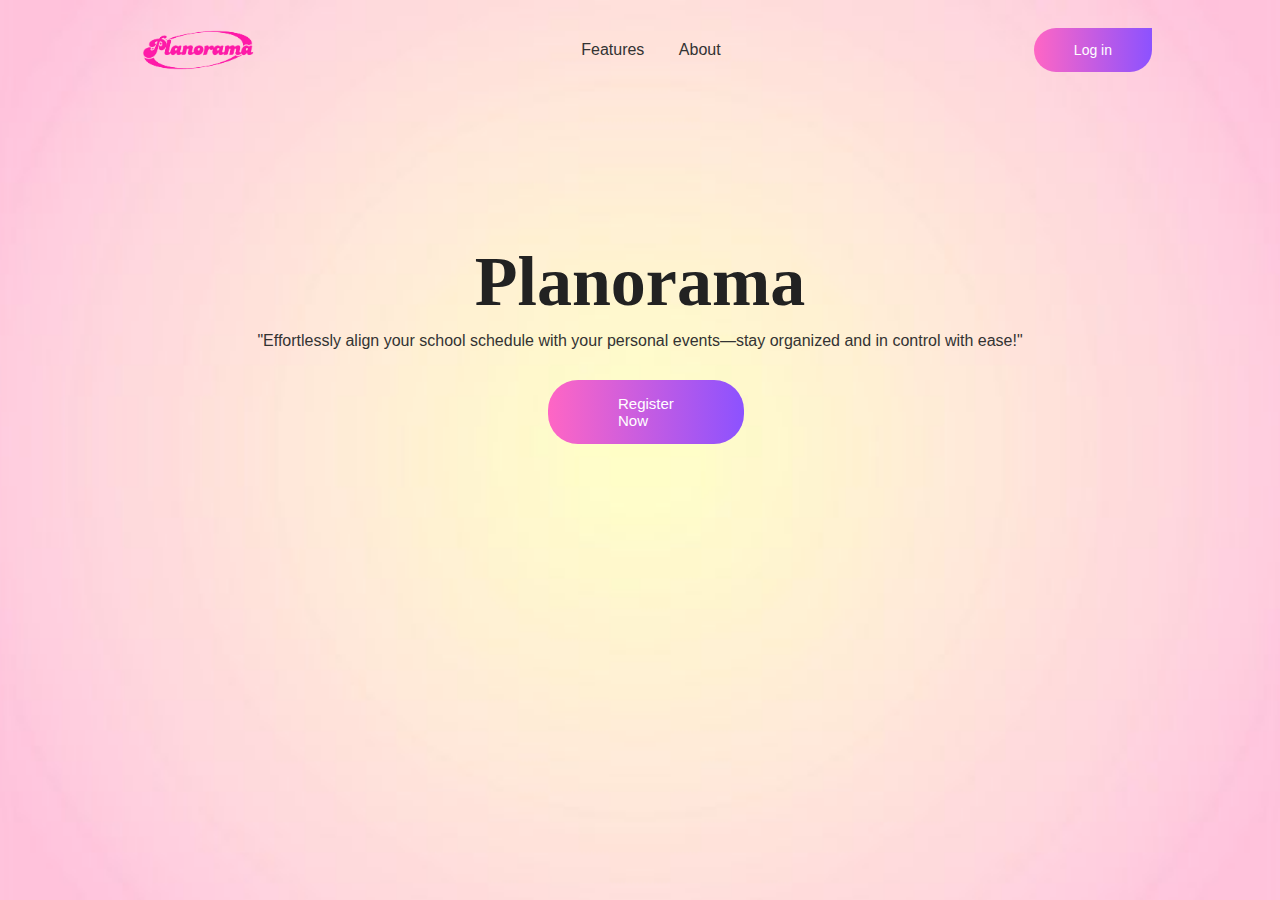
<file: index.html>
<!DOCTYPE html>
<html>
<head>
    <meta charset="UTF-8">
    <meta http-equiv="X-UA-Compatible" content="IE=edge">
    <meta name="viewport" content="width=device-width, initial-scale=1.0">
    <link rel="icon" type="image/png" href="fav.png">
    <title> Planorama </title>
    <link rel="stylesheet" href="style.css">
</head>

<body>
    <div id="background">
        <nav>
            <img src="logo.png" class="logo">
            <ul>
                <li><a href="#"> Features</a></li>
                <li><a href="#"> About</a></li>
            </ul>
        <div>
            <a href="login.html" class="login-btn">Log in</a>
        </div>
        </nav>

        <div class="content"> 
            <h1>Planorama</h1>
            <p> "Effortlessly align your school schedule with your personal events—stay organized and in control with ease!" </p>
            <a href="login.html" class="btn"> Register Now</a>
        </div>

    </div>
</body>
</html>
</file>
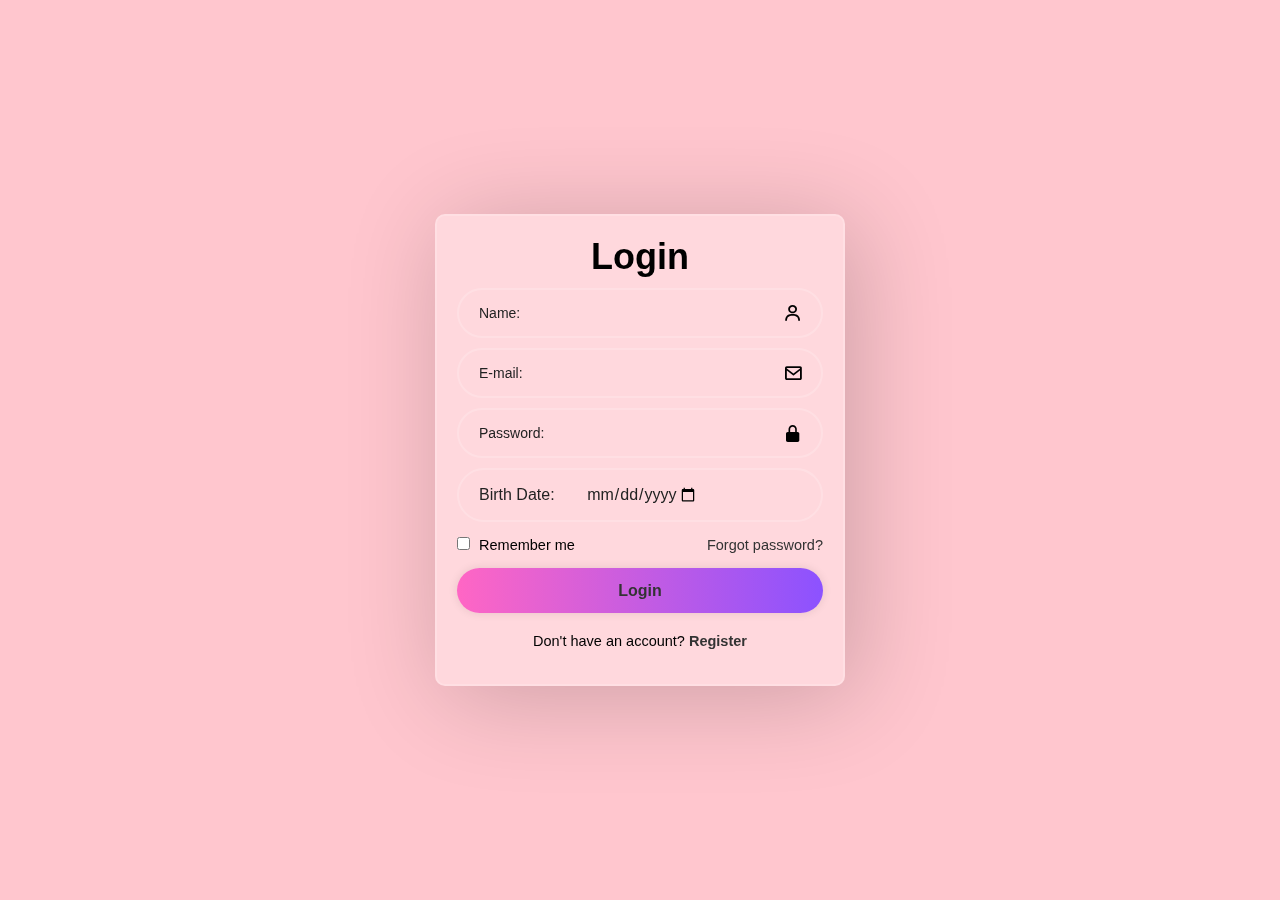
<file: login.html>
<!DOCTYPE html>
<html>
<head>
    <meta charset="UTF-8">
    <meta http-equiv="X-UA-Compatible" content="IE=edge">
    <meta name="viewport" content="width=device-width, initial-scale=1.0">
    <link rel="icon" type="image/png" href="fav.png">
    <title> Login </title>
    <link rel="stylesheet" href="style2.css">
    <link href='https://unpkg.com/boxicons@2.1.4/css/boxicons.min.css' rel='stylesheet'>
	<style>
		.links{
			color: #333;
			text-decoration: none;
			font-family: sans-serif;
		}
	</style>
</head>

<body>
	<div id="wrapper">
		<form action="" class="form">
			<h1> Login </h1>
			<div class="input-box">
				<input type="text" placeholder="Name:" required>
				<i class='bx bx-user'></i>
			</div>
			<div class="input-box">
				<input type="email" placeholder="E-mail:" required>
				<i class='bx bx-envelope' ></i>	
			</div>

			<div class="input-box">
				<input type="password" placeholder="Password:" required>	
				<i class='bx bxs-lock-alt' ></i>
			</div>

			<div class="input-field ">
				<label>Birth Date:</label>
				<input type="date" required>
			</div>

			<div class="remember-forgot">
				<label> <input type="checkbox"> Remember me </label>
				<a href="#">Forgot password?</a>
			</div>

			<button type="submit" class="btn"><a href="sched.html" class="links">Login</a></button>

			<div class="register-link">
				<p> Don't have an account? <a href="#"> Register</a> </p>
			</div>
		</form>
	</div>
</body>

</html>
</file>
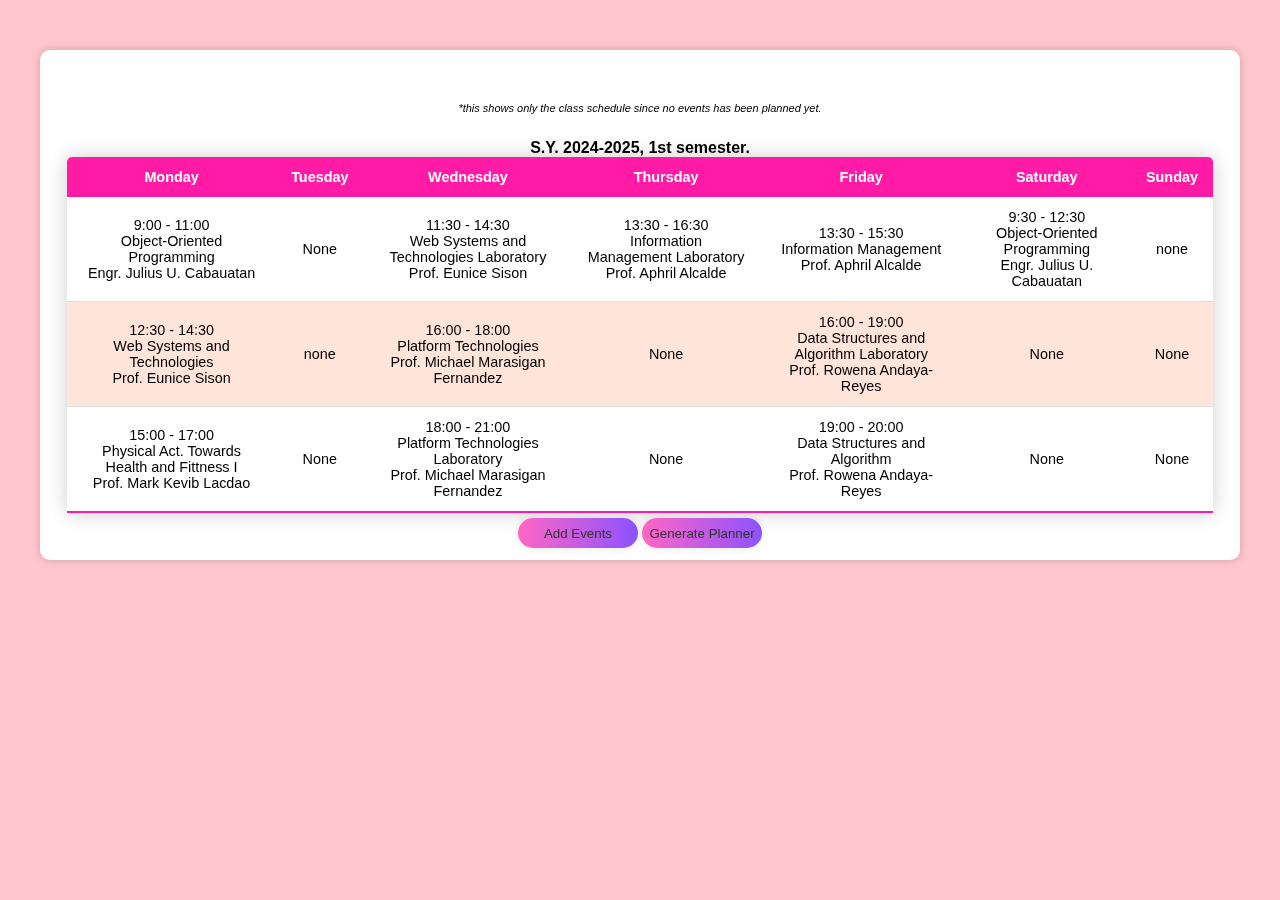
<file: sched.html>
<!DOCTYPE html>
<html>
<head>
    <meta charset="UTF-8">
    <meta http-equiv="X-UA-Compatible" content="IE=edge">
    <meta name="viewport" content="width=device-width, initial-scale=1.0">
    <link rel="icon" type="image/png" href="fav.png">
    <title> Home </title>
    <link rel="stylesheet" href="style3.css">
    <style>
		.links{
			color: #333;
			text-decoration: none;
			font-family: sans-serif;
		}
	</style>
</head>

<body>
    <div id="container">
        <p> *this shows only the class schedule since no events has been planned yet. </p>
        <h4> S.Y. 2024-2025, 1st semester. </h4>
        <table class="content-table">
            <thead>
                <tr>
                    <th>Monday</th>
                    <th>Tuesday</th>
                    <th>Wednesday</th>
                    <th>Thursday</th>
                    <th>Friday</th>
                    <th>Saturday</th>
                    <th>Sunday</th>
                </tr>
            </thead>
                <tr>
                    <td>9:00 - 11:00 <br> Object-Oriented Programming <br> Engr. Julius U. Cabauatan</td>
                    <td>None</td>
                    <td>11:30 - 14:30 <br> Web Systems and Technologies Laboratory <br> Prof. Eunice Sison</td>
                    <td>13:30 - 16:30 <br> Information Management Laboratory <br> Prof. Aphril Alcalde</td>
                    <td>13:30 - 15:30 <br> Information Management <br> Prof. Aphril Alcalde</td>
                    <td>9:30 - 12:30 <br> Object-Oriented Programming <br> Engr. Julius U. Cabauatan</td>
                    <td>none </td>
                </tr>
                <tr>
                    <td>12:30 - 14:30 <br> Web Systems and Technologies <br> Prof. Eunice Sison</td>
                    <td>none</td>
                    <td>16:00 - 18:00 <br> Platform Technologies <br> Prof. Michael Marasigan Fernandez</td>                    
                    <td>None</td>
                    <td>16:00 - 19:00 <br> Data Structures and Algorithm Laboratory <br> Prof. Rowena Andaya-Reyes</td>
                    <td>None</td>
                    <td>None</td>
                </tr>
                <tr>
                    <td>15:00 - 17:00 <br> Physical Act. Towards Health and Fittness I <br> Prof. Mark Kevib Lacdao</td>
                    <td>None</td>
                    <td>18:00 - 21:00 <br> Platform Technologies Laboratory <br> Prof. Michael Marasigan Fernandez</td>
                    <td>None</td>
                    <td>19:00 - 20:00 <br> Data Structures and Algorithm <br> Prof. Rowena Andaya-Reyes</td>
                    <td>None</td>
                    <td>None</td>
                </tr>  
        </table>
        <div id="button">
             <button type="submit" class="btn"><a href="#" class="links">Add Events</a></button>
             <button type="submit" class="btn"><a href="#" class="links">Generate Planner</a></button>
    </div>
</body>
</html>
</file>
<file: style.css>
* {
    margin: 0;
    padding: 0;
    box-sizing: border-box;
    font-family: 'Poppins', sans-serif;
}

#background {
   width: 100%;
   min-height: 100vh;
   background-image: url(bg.jpg);
   background-position: center;
   background-size: cover;
   padding: 10px 10%;
}

nav {
    padding: 10px 0;
    display: flex;
    align-items: center;
    justify-content: space-between;
}

.logo {
    width: 140px;
}

nav ul li {
    display: inline-block;
    list-style: none;
    margin: 10px 15px;
}

nav ul li a {
    text-decoration: none;
    color: #333;
}

.login-btn{
    display: inline-block;
    text-decoration: none;
    padding: 14px 40px;
    color: #fff;
    background-image: linear-gradient(90deg, #ff66c4, #8c52ff);
    font-size: 14px;
    border-radius: 30px;
    border-top-right-radius: 0px;
    transition: 0.5s;
}

.btn {
    display: inline-block;
    text-decoration: none;
    padding: 14px 40px;
    color: #fff;
    background-image: linear-gradient(90deg, #ff66c4, #8c52ff);
    font-size: 14px;
    border-radius: 30px;
    margin: 0 420px;
    transition: 0.5s;
}

.content {
   margin-top: 10%;
}

.content h1 {
    font-family: Brasika;
    font-size: 70px;
    color: #222;
    text-align: center;
    padding-top: 50px;
}

.content p {
    margin: 10px 0 30px;
    color: #333; 
    text-align: center;
}

.content .btn {
    padding: 15px 70px;
    font-size: 15px;
}

.btn:hover {
    border-top-right-radius: 30px;
}

.login-btn:hover {
    border-top-right-radius: 30px;
    
}
</file>
<file: style2.css>
* {
    margin: 0;
    padding: 0;
    box-sizing: border-box;
    font-family: 'Poppins', sans-serif;
}

body{
    display: flex;
    justify-content: center;
    align-items: center;
    min-height: 100vh;
    background-image: url(bg2.png);
    background-position: center;
    background-attachment: fixed;
    background-size: cover;
}

#wrapper {
    width: 410px;
    background: #ffd8dd;
    border: 2px solid rgba(255, 255, 255, .2);
    backdrop-filter: blur(20px);
    box-shadow: 10px 10px 100px rgba(0, 0, 0, .2);
    color: #000000;
    border-radius: 10px;
    padding: 20px 20px;
}

#wrapper h1 {
    font-size: 36px;
    text-align: center;
}

#wrapper .input-box {
    position: relative;
    width: 100%;
    height: 50px;
    margin: 10px 0;
}

.input-box input {
    width: 100%;
    height: 100%;
    background: transparent;
    border: none;
    outline: none;
    border: 2px solid rgba(255, 255, 255, .2);
    border-radius: 40px;
    font-size: 14px;
    color: #222;
    padding: 20px 45px 20px 20px;
}

.input-box input::placeholder {
    color: #222;
}

.input-box i {
    position: absolute;
    right: 20px;
    top: 50%;
    transform: translateY(-50%);
    font-size: 20px;
}

.input-field {
    width: 100%;
    height: 100%;
    border: none;
    outline: none;
    border: 2px solid rgba(255, 255, 255, .2);
    border-radius: 40px;
    font-size: 16px;
    color:#222;
    padding: 10px 45px 10px 20px; 
    background: transparent;
}

.input-field input {
    width: 50%;
    height: 50%;
    border: none;
    outline: none;
    border: 0px solid rgba(255, 255, 255, .2);
    border-radius: 10%;
    font-size: 16px;
    color: #222;
    padding: 5px 10px 5px 5px; 
    background: transparent;
    text-align: right;
}

#wrapper .remember-forgot {
    display: flex;
    justify-content: space-between;
    font-size: 14.5px;
    margin: -15px 0 15px;
    margin-top: 15px;
}

.remember-forgot label input {
    accent-color: #fff;
    margin-right: 5px;
    
}

.remember-forgot a {
    color: #333;
    text-decoration: none;
}

#wrapper .btn {
    width: 100%;
    height: 45px;
    background: linear-gradient(90deg, #ff66c4, #8c52ff);
    border: none;
    outline: none;
    border-radius: 40px;
    box-shadow: 0 0 10px rgba(0, 0, 0, .1);
    cursor: pointer;
    font-size: 16px;
    color: #333;
    font-weight: 600;
    transition: 0.5s;
}

#wrapper .register-link {
    font-size: 14.5px;
    text-align: center;
    margin: 20px 0 15px;
}

.register-link p a {
    color: #333;
    text-decoration: none;
    font-weight: 600;
}

.register-link p a:hover {
    text-decoration: underline;
}

.btn:hover {
    border-bottom-right-radius: 10px;
    border-bottom-left-radius: 10px;
    border-top-left-radius: 10px;
    border-top-right-radius: 10px;
}
</file>
<file: style3.css>
* {
    margin: 0;
    padding: 0;
    box-sizing: border-box;
    font-family: 'Poppins', sans-serif;
}

body{
    display: flex;
    justify-content: center;
    min-height: 100vh;
    background-image: url(bg2.png);
    background-position: center;
    background-attachment: fixed;
    background-size: cover;
}

#container {
    background-position: center;
    height: 510px;
    width: 1200px;
    background: #fff;
    border: 2px solid rgba(255, 255, 255, .2);
    backdrop-filter: blur(20px);
    box-shadow: 0 0 10px rgba(0, 0, 0, .2);
    color: #000000;
    border-radius: 10px;
    margin: auto;
    margin-top: 50px;
    
}

#container p {
    margin-top: 50px;
    font-style: italic;
    text-align: center;
    font-size: 11px;
}

#container h4 {
    text-align: center;
    margin-top:  25px;
}

.content-table {
    border-collapse: collapse;
    margin: 0px 25px;
    font-size: 0.9em;
    min-width: 400px;
    border-radius: 5px 5px 0 0;
    overflow: hidden;
    box-shadow: 0 0 20px rgba(0, 0, 0, .2);
}

.content-table thead tr {
    background-color: #ff1ba6;
    color: hsl(0, 100%, 100%);
    text-align: center; 
    font-weight: 600;
}

.content-table th,
.content-table td {
    padding: 12px 15px;
}

.content-table tbody tr {
    border-bottom: 1px solid #ddd;
    text-align: center;
}

.content-table tbody tr:nth-of-type(even) {
    background-color: #ffe4da ;
}

.content-table tbody tr:last-of-type {
    border-bottom: 2px solid #ff1ba6;
}

#button {
    margin-top: 5px;
    text-align: center;
    color: black;
}

#button .btn{
    background: linear-gradient(90deg, #ff66c4, #8c52ff);
    border: none;
    outline: none;
    border-radius: 40px;
    box-shadow: 0 0 10px rgba(0, 0, 0, .1);
    height: 30px;
    width: 10%;
    text-decoration: none;
}
</file>
